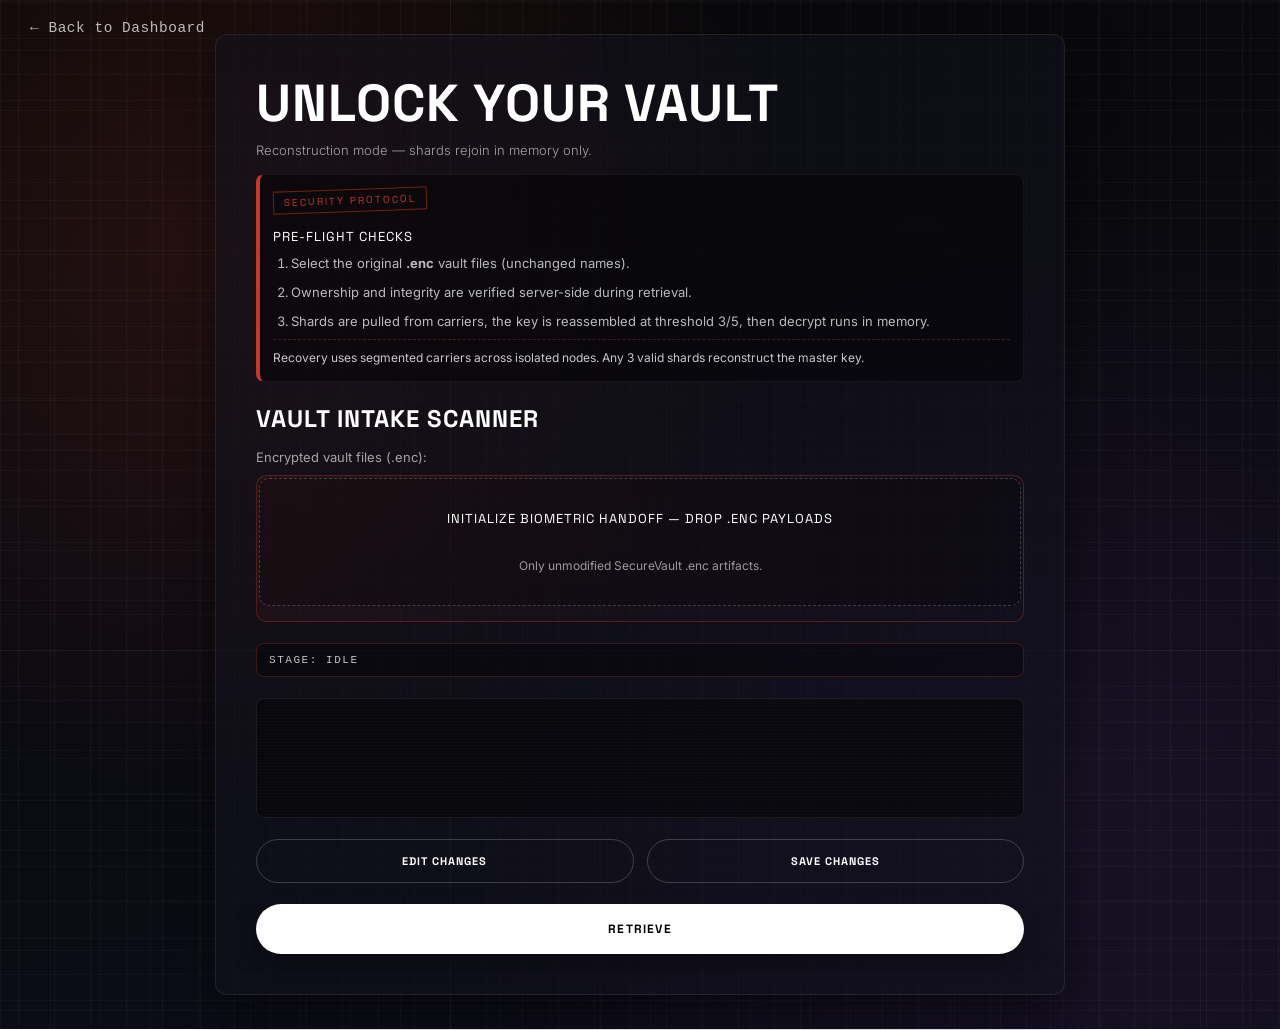
<file: templates/decrypt.html>
<!DOCTYPE html>
<html lang="en">
<head>
    <meta charset="UTF-8">
    <meta name="viewport" content="width=device-width, initial-scale=1.0">
    <title>SecureVault | Restore Vault</title>
    <link rel="stylesheet" href="https://cdnjs.cloudflare.com/ajax/libs/font-awesome/6.4.0/css/all.min.css">
    <link rel="stylesheet" href="/static/css4.css">
    <link rel="stylesheet" href="/static/vault-effects.css">
</head>
<body class="page-decrypt">

    <a href="/" class="back-dash">&larr; Back to Dashboard</a>

    <section id="upload-section">
        <h1>Unlock Your Vault</h1>
        <p class="subtitle">Reconstruction mode — shards rejoin in memory only.</p>

        <div class="instruction-panel briefing-doc">
            <span class="briefing-stamp">SECURITY PROTOCOL</span>
            <p class="instruction-title">Pre-flight checks</p>
            <ol>
                <li>Select the original <b>.enc</b> vault files (unchanged names).</li>
                <li>Ownership and integrity are verified server-side during retrieval.</li>
                <li>Shards are pulled from carriers, the key is reassembled at threshold 3/5, then decrypt runs in memory.</li>
            </ol>
            <p class="cloud-note">Recovery uses segmented carriers across isolated nodes. Any 3 valid shards reconstruct the master key.</p>
        </div>

        <h2>Vault intake scanner</h2>

        <form id="decryptForm">
            <label for="fileInput">Encrypted vault files (.enc):</label>
            <div class="scanner-panel">
                <div class="scanner-sweep" aria-hidden="true"></div>
                <div class="drop-zone-wrap">
                    <input type="file" id="fileInput" name="encrypted_file" accept=".enc" multiple required>
                    <label for="fileInput" class="drop-zone drop-zone--scanner">
                        <span>Initialize biometric handoff — drop .enc payloads</span>
                        <small>Only unmodified SecureVault .enc artifacts.</small>
                    </label>
                </div>
            </div>

            <div id="vault-intake-meta" class="vault-intake-meta" aria-live="polite"></div>

            <div id="shard-assembly" class="shard-assembly" aria-hidden="true">
                <div class="shard shard--1"></div>
                <div class="shard shard--2"></div>
                <div class="shard shard--3"></div>
                <div class="shard shard--4"></div>
                <div class="shard shard--5"></div>
                <div class="shard-key-icon"><i class="fa-solid fa-key"></i></div>
            </div>

            <div class="stage-line" id="stage-line" aria-live="polite">STAGE: IDLE</div>

            <div id="display" class="file-panel"></div>

            <div class="button">
               <button id="edit" type="button">Edit changes</button>
               <button id="save" type="button">Save changes</button>
            </div>

            <div><button type="submit" id="submit">Retrieve</button></div>
        </form>

        <div id="vault-opened-banner" class="vault-opened-banner" style="display:none">
            <strong>Vault opened</strong>
            <p>Session secure — no plaintext retained on server. Download started.</p>
        </div>
    </section>

    <script src="/static/vault-global.js"></script>
    <script src="/static/upload.js"></script>
    <script src="/static/decrypt-flow.js"></script>
</body>
</html>
</file>
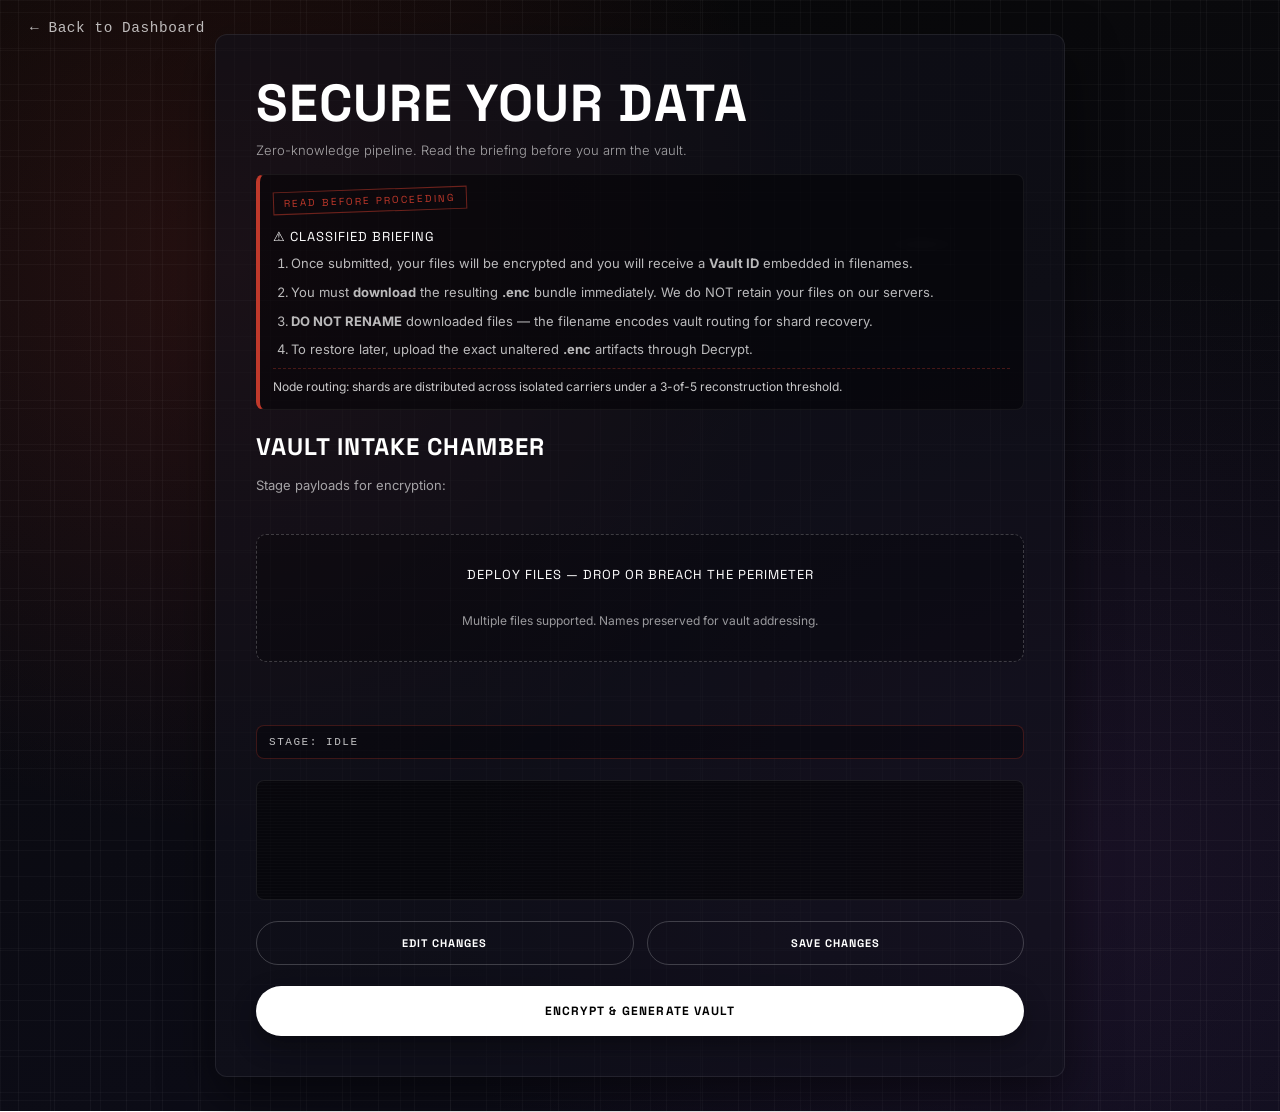
<file: templates/encrypt.html>
<!DOCTYPE html>
<html lang="en">
<head>
    <meta charset="UTF-8">
    <meta name="viewport" content="width=device-width, initial-scale=1.0">
    <title>SecureVault | Encrypt Files</title>
    <link rel="stylesheet" href="https://cdnjs.cloudflare.com/ajax/libs/font-awesome/6.4.0/css/all.min.css">
    <link rel="stylesheet" href="/static/css4.css">
    <link rel="stylesheet" href="/static/vault-effects.css">
</head>
<body class="page-encrypt">

    <a href="/" class="back-dash">&larr; Back to Dashboard</a>

    <section id="upload-section">
        <h1>Secure Your Data</h1>
        <p class="subtitle">Zero-knowledge pipeline. Read the briefing before you arm the vault.</p>

        <div class="instruction-panel briefing-doc">
            <span class="briefing-stamp">READ BEFORE PROCEEDING</span>
            <p class="instruction-title">⚠ Classified briefing</p>
            <ol>
                <li>Once submitted, your files will be encrypted and you will receive a <b>Vault ID</b> embedded in filenames.</li>
                <li>You must <b>download</b> the resulting <b>.enc</b> bundle immediately. We do NOT retain your files on our servers.</li>
                <li><b>DO NOT RENAME</b> downloaded files — the filename encodes vault routing for shard recovery.</li>
                <li>To restore later, upload the exact unaltered <b>.enc</b> artifacts through Decrypt.</li>
            </ol>
            <p class="cloud-note">Node routing: shards are distributed across isolated carriers under a 3-of-5 reconstruction threshold.</p>
        </div>

        <h2>Vault intake chamber</h2>

        <form id="encryptForm">
            <label for="fileInput">Stage payloads for encryption:</label>
            <div class="vault-chamber">
                <div class="drop-zone-wrap">
                    <input type="file" id="fileInput" name="uploadedFile" multiple required>
                    <label for="fileInput" class="drop-zone">
                        <span>Deploy files — drop or breach the perimeter</span>
                        <small>Multiple files supported. Names preserved for vault addressing.</small>
                    </label>
                </div>
            </div>

            <div class="stage-line" id="stage-line" aria-live="polite">STAGE: IDLE</div>

            <div id="display" class="file-panel"></div>

            <div class="button">
               <button id="edit" type="button">Edit changes</button>
               <button id="save" type="button">Save changes</button>
            </div>

            <div><button type="submit" id="submit">Encrypt & Generate Vault</button></div>
        </form>
    </section>

    <div id="matrix-overlay" class="matrix-overlay" style="display:none" aria-hidden="true">
        <canvas id="matrix-canvas"></canvas>
    </div>

    <div id="vault-sealed-modal" class="vault-sealed-modal" style="display:none" aria-hidden="true" role="dialog">
        <div class="vault-sealed-inner">
            <h2 class="vault-sealed-title">Vault sealed</h2>
            <p class="vault-sealed-hint">Payload dispersed. Keys sharded. Download initiating.</p>
            <div class="vault-id-box" id="vault-sealed-text">VAULT STATUS: SEALED — MANIFEST IN ZIP</div>
        </div>
    </div>

    <script src="/static/vault-global.js"></script>
    <script src="/static/upload.js"></script>
    <script src="/static/encrypt-flow.js"></script>
</body>
</html>
</file>
<file: static/css4.css>
@import url('https://fonts.googleapis.com/css2?family=Space+Grotesk:wght@500;700&family=Inter:wght@300;400&display=swap');

:root {
  --bg0: #080808;
  --bg1: #0d0d1a;
  --crimson: #c0392b;
  --text: #fff;
  --sub: rgba(255,255,255,0.62);
  --line: rgba(255,255,255,0.08);
  --card: rgba(18,18,28,0.58);
  --f8: 8px; --f13: 13px; --f21: 21px; --f34: 34px;
}

* { margin: 0; padding: 0; box-sizing: border-box; }

body {
  min-height: 100vh;
  color: var(--text);
  font-family: 'Inter', sans-serif;
  padding: var(--f34) var(--f13);
  background:
    radial-gradient(circle at 18% 24%, rgba(192, 57, 43, 0.16), transparent 42%),
    radial-gradient(circle at 82% 78%, rgba(108, 52, 131, 0.14), transparent 45%),
    linear-gradient(165deg, var(--bg0), var(--bg1));
  position: relative;
  overflow-x: hidden;
}

body::before,
body::after {
  content: "";
  position: fixed;
  inset: 0;
  pointer-events: none;
}

body::before {
  background-image:
    linear-gradient(to right, rgba(255,255,255,0.03) 1px, transparent 1px),
    linear-gradient(to bottom, rgba(255,255,255,0.03) 1px, transparent 1px);
  background-size: 50px 50px;
}

body::after {
  opacity: 0.1;
  background:
    repeating-linear-gradient(90deg, transparent 0 18px, rgba(255,255,255,0.4) 18px 19px, transparent 19px 36px),
    repeating-linear-gradient(0deg, transparent 0 18px, rgba(255,255,255,0.32) 18px 19px, transparent 19px 36px),
    radial-gradient(60px 14px at 72% 22%, rgba(255,255,255,0.4), transparent 70%);
}

#upload-section {
  width: min(850px, 96vw);
  margin: 0 auto;
  border-radius: 12px;
  border: 1px solid var(--line);
  background: var(--card);
  backdrop-filter: blur(12px);
  -webkit-backdrop-filter: blur(12px);
  box-shadow: 0 20px 50px rgba(0,0,0,0.5);
  padding: 40px;
  position: relative;
  z-index: 1;
}

#upload-section h1 {
  font-family: 'Space Grotesk', sans-serif;
  text-transform: uppercase;
  letter-spacing: 1px;
  line-height: 1.1;
  font-size: clamp(30px, 4.6vw, 52px);
}

#upload-section h2 {
  margin-top: var(--f21);
  margin-bottom: var(--f8);
  font-family: 'Space Grotesk', sans-serif;
  text-transform: uppercase;
  letter-spacing: 1px;
  font-size: clamp(17px, 2.2vw, 24px);
}

.subtitle {
  margin-top: var(--f8);
  color: var(--sub);
  font-size: 13px;
  font-weight: 300;
  line-height: 1.6;
}

.instruction-panel {
  margin-top: var(--f13);
  background: rgba(0,0,0,0.42);
  border: 1px solid rgba(255,255,255,0.06);
  border-left: 4px solid var(--crimson);
  border-radius: 8px;
  padding: var(--f13);
  position: relative;
}

.briefing-doc .instruction-title {
  margin-top: var(--f8);
}

.briefing-stamp {
  display: inline-block;
  font-family: 'Space Grotesk', sans-serif;
  font-size: 10px;
  letter-spacing: 0.2em;
  color: var(--crimson);
  border: 1px solid rgba(192,57,43,0.55);
  padding: 4px 10px;
  transform: rotate(-2deg);
  margin-bottom: var(--f8);
}

.instruction-title {
  font-family: 'Space Grotesk', sans-serif;
  text-transform: uppercase;
  letter-spacing: 1px;
  font-size: 13px;
}

.instruction-panel ol { margin: var(--f8) 0 0 18px; }
.instruction-panel li {
  color: rgba(255,255,255,0.72);
  font-size: 13px;
  line-height: 1.6;
  margin-bottom: var(--f8);
}

.cloud-note {
  margin-top: var(--f8);
  font-size: 12px;
  line-height: 1.6;
  color: rgba(255,255,255,0.78);
  border-top: 1px dashed rgba(192,57,43,0.35);
  padding-top: var(--f8);
}

form { margin-top: var(--f13); }

label {
  display: block;
  margin-bottom: var(--f8);
  color: var(--sub);
  font-size: 13px;
  line-height: 1.6;
}

.drop-zone-wrap {
  position: relative;
  margin-bottom: var(--f13);
}

.drop-zone-wrap input[type="file"] {
  position: absolute;
  inset: 0;
  opacity: 0;
  z-index: 2;
  cursor: pointer;
  width: 100%;
  height: 100%;
}

.drop-zone {
  margin: 0 !important;
  min-height: 128px;
  border: 1px dashed rgba(255,255,255,0.2);
  border-radius: 10px;
  background: rgba(0,0,0,0.22);
  display: grid;
  place-items: center;
  text-align: center;
  padding: var(--f21);
  transition: border-color 0.2s ease, box-shadow 0.2s ease, background 0.2s ease;
}

.drop-zone span {
  font-family: 'Space Grotesk', sans-serif;
  text-transform: uppercase;
  letter-spacing: 1px;
  font-size: 13px;
  color: #fff;
}

.drop-zone small {
  margin-top: var(--f8);
  display: block;
  color: rgba(255,255,255,0.58);
  font-size: 12px;
}

.drop-zone-wrap:hover .drop-zone,
.drop-zone-wrap:focus-within .drop-zone {
  border-color: rgba(192, 57, 43, 0.55);
  box-shadow: 0 0 0 4px rgba(192, 57, 43, 0.1);
  background: rgba(20, 8, 12, 0.35);
}

.drop-zone-wrap--drag .drop-zone {
  border-color: rgba(192, 57, 43, 0.85);
  box-shadow: 0 0 24px rgba(192, 57, 43, 0.2);
}

/* —— Encrypt vault chamber —— */
.vault-chamber {
  position: relative;
  display: grid;
  place-items: center;
  min-height: 200px;
  margin-bottom: var(--f13);
}

.vault-chamber .drop-zone-wrap {
  position: relative;
  z-index: 2;
  width: 100%;
}

/* One-line stage indicator (A/B/C/D) */
.stage-line {
  margin: var(--f21) 0;
  padding: 10px 12px;
  border-radius: 8px;
  border: 1px solid rgba(192,57,43,0.28);
  background: rgba(0,0,0,0.3);
  font-family: ui-monospace, monospace;
  font-size: 11px;
  letter-spacing: 0.14em;
  text-transform: uppercase;
  color: rgba(255,255,255,0.75);
}

.matrix-overlay {
  position: fixed;
  inset: 0;
  z-index: 2000;
  background: rgba(4,4,8,0.92);
  display: flex;
  align-items: stretch;
  justify-content: center;
}

.matrix-overlay--on { animation: matrix-flicker 0.3s ease-out; }

@keyframes matrix-flicker {
  0%, 100% { opacity: 1; }
  50% { opacity: 0.85; filter: contrast(1.4); }
}

#matrix-canvas {
  width: 100%;
  height: 100%;
  display: block;
}

.vault-sealed-modal {
  position: fixed;
  inset: 0;
  z-index: 2100;
  background: rgba(6,6,10,0.88);
  display: flex;
  align-items: center;
  justify-content: center;
  backdrop-filter: blur(6px);
}

.vault-sealed-inner {
  text-align: center;
  padding: var(--f34);
  border: 1px solid rgba(192,57,43,0.45);
  border-radius: 12px;
  background: rgba(12,12,20,0.9);
  box-shadow: 0 0 40px rgba(192,57,43,0.2);
  max-width: min(420px, 92vw);
}

.vault-sealed-title {
  font-family: 'Space Grotesk', sans-serif;
  text-transform: uppercase;
  letter-spacing: 0.2em;
  font-size: 22px;
  color: var(--crimson);
  text-shadow: 0 0 20px rgba(192,57,43,0.45);
}

.vault-sealed-hint {
  margin-top: var(--f13);
  font-size: 13px;
  color: var(--sub);
}

.vault-id-box {
  margin-top: var(--f21);
  padding: var(--f13);
  font-family: ui-monospace, monospace;
  font-size: 12px;
  color: #fff;
  border: 1px solid rgba(192,57,43,0.55);
  border-radius: 6px;
  background: rgba(0,0,0,0.5);
  box-shadow: 0 0 18px rgba(192,57,43,0.25);
}

/* —— Decrypt scanner —— */
.scanner-panel {
  position: relative;
  border: 1px solid rgba(192,57,43,0.35);
  border-radius: 10px;
  padding: 2px;
  background: linear-gradient(135deg, rgba(192,57,43,0.08), transparent);
  overflow: hidden;
}

.scanner-sweep {
  position: absolute;
  left: 0;
  right: 0;
  height: 3px;
  background: linear-gradient(90deg, transparent, rgba(192,57,43,0.85), transparent);
  opacity: 0;
  pointer-events: none;
  z-index: 3;
}

form.vault-scanning .scanner-sweep,
.page-decrypt form.files-present .scanner-sweep {
  opacity: 1;
  animation: scan-sweep 2.2s ease-in-out infinite;
}

@keyframes scan-sweep {
  0% { top: 0; opacity: 0.3; }
  15% { opacity: 1; }
  85% { opacity: 1; }
  100% { top: 100%; opacity: 0.3; }
}

.vault-intake-meta {
  margin: var(--f13) 0;
  min-height: 0;
  font-family: ui-monospace, monospace;
  font-size: 11px;
  color: var(--sub);
}

.vault-intake-meta .intake-line span {
  color: #fff;
}

.vault-intake-meta:empty {
  display: none;
}

.shard-assembly {
  position: relative;
  height: 120px;
  margin: var(--f21) 0;
  display: flex;
  align-items: center;
  justify-content: center;
  opacity: 0.35;
  transition: opacity 0.4s;
}

.shard-assembly--armed {
  opacity: 1;
}

/* Collapse decrypt-only visuals until armed */
.page-decrypt .shard-assembly {
  display: none;
  height: 0;
  margin: 0;
}

.page-decrypt .shard-assembly.shard-assembly--armed,
.page-decrypt .shard-assembly.shard-assembly--animate {
  display: flex;
  height: 120px;
  margin: var(--f13) 0;
}

.shard {
  position: absolute;
  width: 22px;
  height: 36px;
  background: linear-gradient(160deg, rgba(192,57,43,0.9), rgba(60,20,30,0.95));
  border: 1px solid rgba(255,255,255,0.15);
  border-radius: 3px;
  opacity: 0.4;
  transform: translate(var(--sx), var(--sy)) rotate(var(--sr));
}

.shard--1 { --sx: -120px; --sy: -30px; --sr: -25deg; }
.shard--2 { --sx: 110px; --sy: -40px; --sr: 18deg; }
.shard--3 { --sx: -90px; --sy: 35px; --sr: 12deg; }
.shard--4 { --sx: 100px; --sy: 40px; --sr: -15deg; }
.shard--5 { --sx: 0px; --sy: -70px; --sr: 5deg; }

.shard-assembly--animate .shard {
  animation: shard-fly 1.1s cubic-bezier(0.4, 0, 0.2, 1) forwards;
}

@keyframes shard-fly {
  to {
    transform: translate(0, 0) rotate(0deg);
    opacity: 1;
  }
}

.shard-key-icon {
  font-size: 32px;
  color: rgba(46, 204, 113, 0.35);
  z-index: 2;
  transition: color 0.5s, text-shadow 0.5s, transform 0.5s;
}

.shard-assembly--animate .shard-key-icon {
  color: #2ecc71;
  text-shadow: 0 0 16px rgba(46,204,113,0.55);
  transform: scale(1.08);
}

.decrypt-state-scanning .stage-line { border-color: rgba(192,57,43,0.55); box-shadow: 0 0 14px rgba(192,57,43,0.12); }

.vault-opened-banner {
  margin-top: var(--f21);
  padding: var(--f13);
  border-radius: 8px;
  border: 1px solid rgba(46,204,113,0.45);
  background: rgba(10, 28, 18, 0.45);
  color: #bff7d0;
  font-size: 13px;
  line-height: 1.5;
  box-shadow: 0 0 20px rgba(46,204,113,0.12);
}

.vault-opened-banner strong {
  display: block;
  font-family: 'Space Grotesk', sans-serif;
  text-transform: uppercase;
  letter-spacing: 0.12em;
  margin-bottom: 6px;
  color: #2ecc71;
}

.back-dash {
  position: absolute;
  top: 20px;
  left: 30px;
  color: rgba(255,255,255,0.72);
  font-size: 0.9rem;
  z-index: 100;
  text-decoration: none;
  font-family: ui-monospace, monospace;
  letter-spacing: 0.04em;
}

#display.file-panel {
  margin-top: var(--f13);
  min-height: 120px;
  max-height: 300px;
  border: 1px solid var(--line);
  border-radius: 8px;
  background: rgba(0,0,0,0.45);
  padding: var(--f13);
  display: flex;
  flex-wrap: wrap;
  gap: var(--f8);
  overflow-y: auto;
  position: relative;
}

#display.file-panel::after {
  content: "";
  position: absolute;
  inset: 0;
  pointer-events: none;
  background: repeating-linear-gradient(
    0deg,
    transparent,
    transparent 2px,
    rgba(255,255,255,0.03) 2px,
    rgba(255,255,255,0.03) 3px
  );
  opacity: 0.5;
  border-radius: 8px;
}

.file-item {
  width: 100px;
  border: 1px solid rgba(255,255,255,0.12);
  border-radius: 2px;
  background: #0a0a0c;
  color: rgba(255,255,255,0.9);
  text-align: center;
  padding: var(--f8);
  position: relative;
  overflow: hidden;
}

.file-item--redact .file-item-name {
  filter: blur(6px);
  user-select: none;
  letter-spacing: 0.2em;
  text-transform: uppercase;
  font-size: 8px !important;
  background: #1a1a1a;
  color: transparent;
  text-shadow: none;
}

.file-item--unredact .file-item-name {
  animation: unredact-scan 0.6s ease-out forwards;
}

@keyframes unredact-scan {
  0% { filter: blur(6px); color: transparent; }
  60% { filter: blur(1px); color: rgba(255,255,255,0.4); }
  100% { filter: none; color: rgba(255,255,255,0.95); }
}

.file-item i { display: block; font-size: 28px; margin-bottom: var(--f8); color: var(--crimson); }
.file-item .file-item-name { font-size: 10px; line-height: 1.2; word-break: break-all; font-family: ui-monospace, monospace; }

.button {
  margin-top: var(--f21);
  display: grid;
  grid-template-columns: repeat(2, minmax(0, 1fr));
  gap: var(--f13);
  align-items: center;
  width: 100%;
}

#submit, #save, #edit {
  border-radius: 50px;
  font-family: 'Space Grotesk', sans-serif;
  text-transform: uppercase;
  letter-spacing: 1px;
  font-size: 11px;
  font-weight: 700;
  cursor: pointer;
}

#submit {
  width: 100%;
  margin-top: var(--f8);
  border: 0;
  background: #fff;
  color: #000;
  min-height: 50px;
  padding: 11px var(--f21);
  font-size: 12px;
  letter-spacing: 1.2px;
  box-shadow: 0 10px 24px rgba(0,0,0,0.35);
}

#save, #edit {
  border: 1px solid rgba(255,255,255,0.2);
  background: transparent;
  color: #fff;
  width: 100%;
  min-height: 44px;
  padding: var(--f8) var(--f13);
}

#submit:hover { filter: brightness(0.96); }
#save:hover, #edit:hover {
  border-color: rgba(255,255,255,0.35);
  background: rgba(255,255,255,0.05);
}

/* keep primary CTA visually tied to secondary controls */
form > div:last-child {
  margin-top: var(--f13);
  width: 100%;
}

@media (max-width: 560px) {
  .button {
    grid-template-columns: 1fr;
    gap: var(--f8);
  }
}

.remove-btn {
  position: absolute;
  top: -6px;
  right: -6px;
  width: 20px;
  height: 20px;
  border-radius: 50%;
  display: grid;
  place-items: center;
  background: #fff;
  color: #000;
  font-size: 12px;
  opacity: 0;
  pointer-events: none;
}

.file-item.editable:hover .remove-btn { opacity: 1; pointer-events: auto; }

/* History — intercept log */
.intercept-wrap {
  margin-top: var(--f21);
  position: relative;
  border: 1px solid var(--line);
  border-radius: 8px;
  overflow: hidden;
  max-height: 480px;
  overflow-y: auto;
  background: rgba(0,0,0,0.35);
}

.intercept-wrap::before {
  content: "";
  position: absolute;
  inset: 0;
  pointer-events: none;
  background: repeating-linear-gradient(
    0deg,
    transparent,
    transparent 3px,
    rgba(255,255,255,0.025) 3px,
    rgba(255,255,255,0.025) 4px
  );
  z-index: 1;
}

.intercept-table {
  width: 100%;
  border-collapse: collapse;
  font-family: ui-monospace, monospace;
  font-size: 11px;
  position: relative;
  z-index: 0;
}

.intercept-table th {
  text-align: left;
  padding: 10px 12px;
  background: rgba(192,57,43,0.12);
  color: rgba(255,255,255,0.85);
  text-transform: uppercase;
  letter-spacing: 0.08em;
  border-bottom: 1px solid rgba(192,57,43,0.25);
}

.intercept-table td {
  padding: 10px 12px;
  border-bottom: 1px solid rgba(255,255,255,0.06);
  color: var(--sub);
  vertical-align: top;
}

.intercept-row {
  transition: background 0.2s, box-shadow 0.2s;
}

.intercept-row:hover {
  background: rgba(192,57,43,0.08);
  box-shadow: inset 0 0 0 1px rgba(192,57,43,0.12);
}

.intercept-op {
  font-weight: 600;
  color: #fff;
}

.intercept-op--enc { color: #ff6b6b; }
.intercept-op--dec { color: #2ecc71; }

.intercept-nodes {
  font-size: 10px;
  color: rgba(255,255,255,0.45);
}

.intercept-empty {
  text-align: center;
  padding: var(--f34);
  color: var(--sub);
  font-size: 13px;
}

@media (max-width: 700px) {
  #upload-section { padding: var(--f21); }
  .button { flex-direction: column; }
  #save, #edit { width: 100%; }
}
</file>
<file: static/vault-effects.css>
/* Global cyberpunk transitions, reticle cursor, button charge */

@keyframes vault-glitch-in {
  0% {
    opacity: 0;
    filter: contrast(1.6) brightness(1.15);
    transform: translate(3px, 0);
  }
  20% {
    opacity: 1;
    filter: none;
    transform: translate(-2px, 0);
  }
  40% {
    transform: translate(1px, -1px);
  }
  60% {
    transform: translate(-1px, 1px);
  }
  100% {
    opacity: 1;
    filter: none;
    transform: none;
  }
}

@keyframes vault-glitch-out {
  0% {
    opacity: 1;
    filter: none;
  }
  35% {
    opacity: 0.85;
    filter: contrast(2) saturate(0);
    transform: translate(4px, 0) skewX(-2deg);
  }
  100% {
    opacity: 0;
    filter: brightness(0.4);
    transform: translate(-6px, 0);
  }
}

body.vault-glitch-in {
  animation: vault-glitch-in 0.5s ease-out both;
}

body.vault-glitch-out {
  animation: vault-glitch-out 0.22s ease-in forwards;
}

/* Red reticle on interactive targets (pages that load this sheet only) */
a[href]:not([href^="#"]):not([href^="mailto:"]),
button:not(:disabled),
input[type="file"],
.drop-zone,
.lens,
.menu-btn,
.btn-primary,
.btn-secondary,
.kill-switch,
.intercept-row {
  cursor: url("data:image/svg+xml,%3Csvg xmlns='http://www.w3.org/2000/svg' width='32' height='32' viewBox='0 0 32 32'%3E%3Ccircle cx='16' cy='16' r='6' fill='none' stroke='%23c0392b' stroke-width='1.5' opacity='0.9'/%3E%3Cpath d='M16 2v6M16 24v6M2 16h6M24 16h6' stroke='%23c0392b' stroke-width='1' opacity='0.7'/%3E%3C/svg%3E")
      16 16,
    crosshair;
}

@keyframes btn-charge {
  0% {
    box-shadow: 0 0 0 0 rgba(192, 57, 43, 0.45);
  }
  100% {
    box-shadow: 0 0 0 10px rgba(192, 57, 43, 0);
  }
}

button:not(:disabled):hover,
.btn-primary:hover,
.btn-secondary:hover {
  animation: btn-charge 1.2s ease-out infinite;
}
</file>
